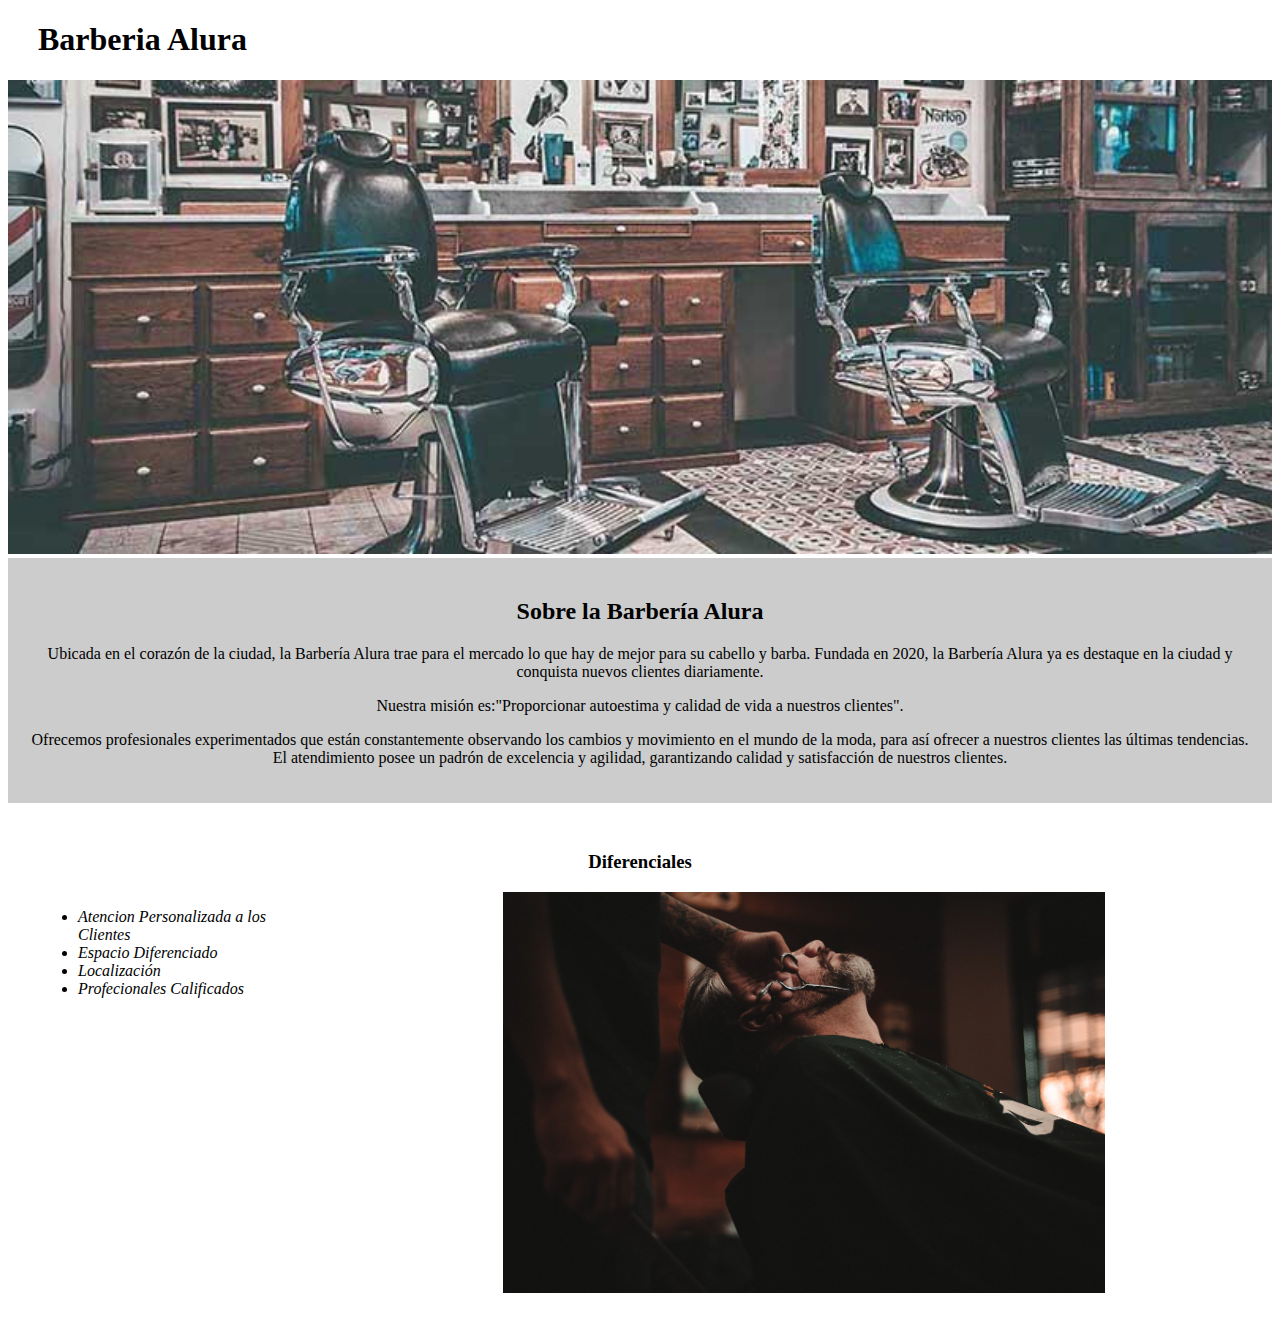
<file: HTML5_y_CSS3_parte_1/index.html>
<!DOCTYPE html>
<html lang="es">
    <head>
        <meta charset="UTF-8">
        <meta http-equiv="X-UA-Compatible" content="IE=edge">
        <meta name="viewport" content="width=device-width, initial-scale=1.0">
        <title>Barberia Alura</title>
        <link rel="stylesheet" href="styles.css">
    </head>

    <body>

        <header>
            <h1 class="titulo-principal">Barberia Alura</h1>
        </header>

         <img id="banner" src="banner/banner.jpg"

    <div></div>

    <div class="main">

        <h2 class="titulo-centralizado">Sobre la Barbería Alura</h2>

            <p>Ubicada en el corazón de la ciudad, la Barbería Alura trae para el mercado lo que hay de mejor para su cabello y barba. Fundada en 2020, la Barbería Alura ya es destaque en la ciudad y conquista nuevos clientes diariamente.</p>
            <p>Nuestra misión es:"Proporcionar autoestima y calidad de vida a nuestros clientes".</p>
            <p>Ofrecemos profesionales experimentados que están constantemente observando los cambios y movimiento en el mundo de la moda, para así ofrecer a nuestros clientes las últimas tendencias. El atendimiento posee un padrón de excelencia y agilidad, garantizando calidad y satisfacción de nuestros clientes.</p> 
    </div>
    
             
        <div class="diferenciales">
            <h3 class="titulo-centralizado">Diferenciales</h3>
            <ul>
                <li class="item">Atencion Personalizada a los Clientes</li>
                <li class="item">Espacio Diferenciado</li>
                <li class="item">Localización</li>
                <li class="item">Profecionales Calificados</li>            
            </ul>

            <img class="imagenDiferenciales " src="diferenciales/diferenciales.jpg" alt="">
        </div>  




    </body>
</html>
</file>
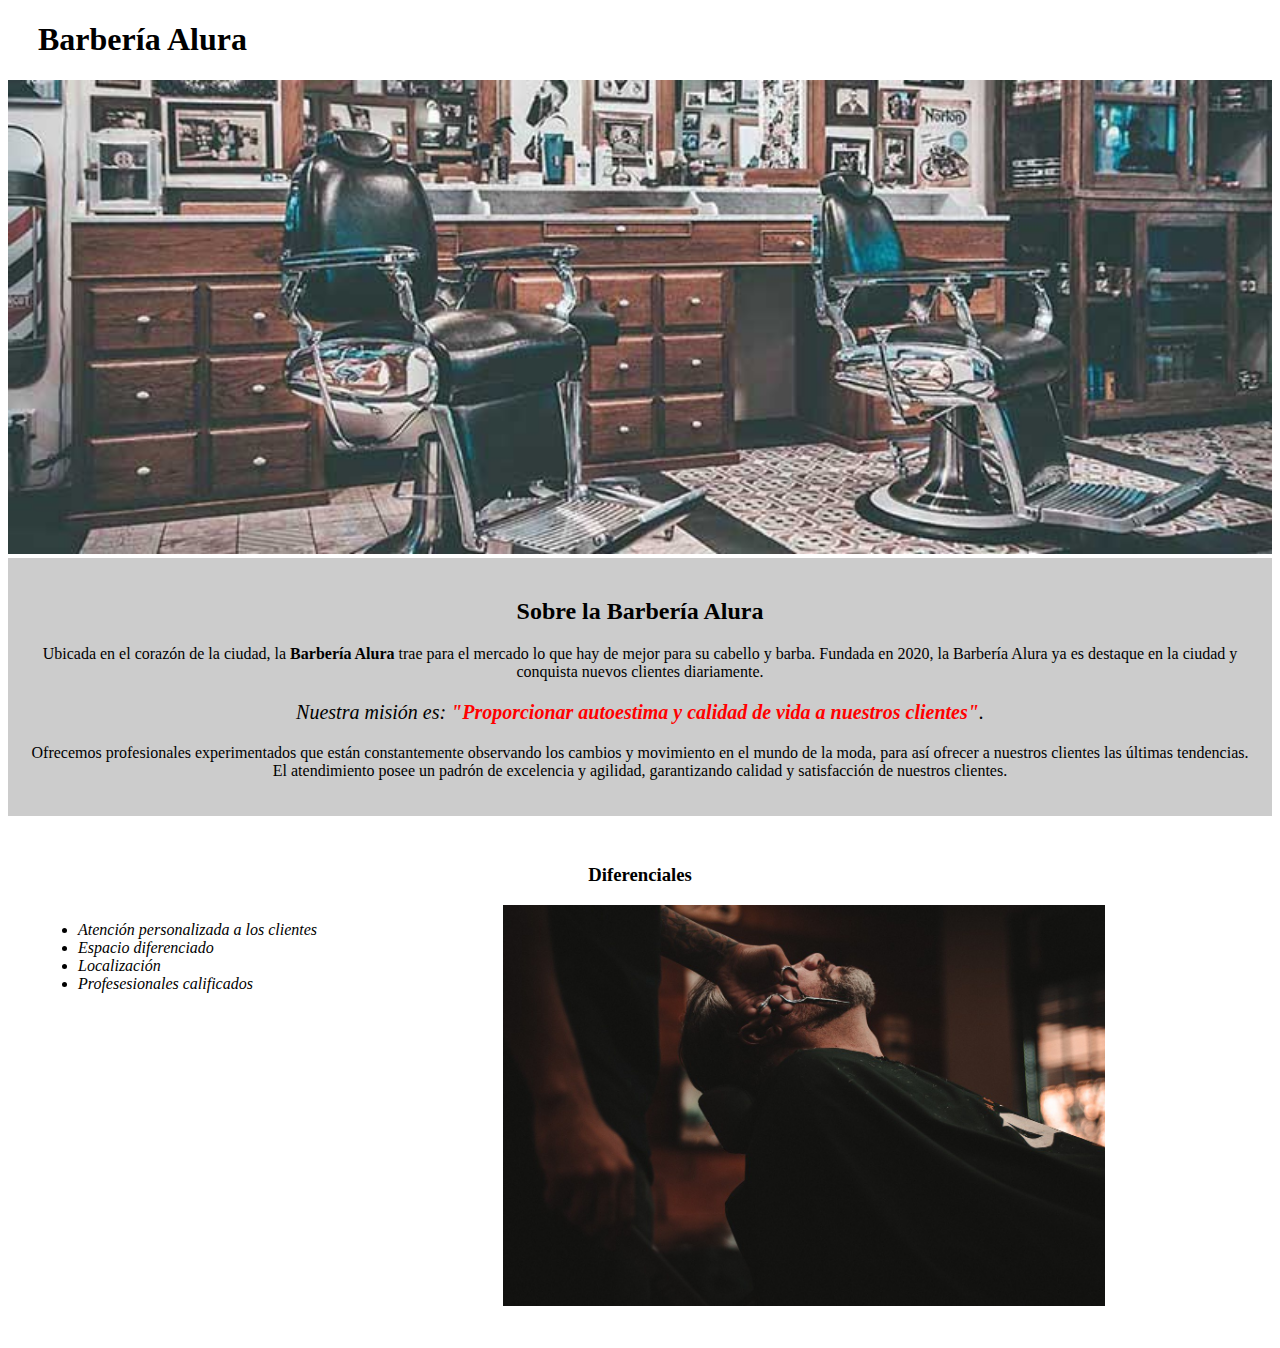
<file: HTML5_y_CSS3_parte_2/index.html>
<!DOCTYPE html>

<html lang="es">
    
    <head>

        <meta charset="UTF-8"> 
        <title>Barbería Alura</title>
        <link rel="stylesheet" href="style.css">
    
    </head>

    <body>

        <header>
            <h1 class="titulo-principal">Barbería Alura</h1>
        </header>

        <img id="banner" src="banner/banner.jpg">
        
        <div class="principal">

            <h2 class="titulo-centralizado">Sobre la Barbería Alura</h2>

            <p>Ubicada en el corazón de la ciudad, la <strong>Barbería Alura</strong> trae para el mercado lo que hay de mejor para su cabello y barba. Fundada en 2020, la Barbería Alura ya es destaque en la ciudad y conquista nuevos clientes diariamente.</p>

            <p id="mision"><em>Nuestra misión es: <strong>"Proporcionar autoestima y calidad de vida a nuestros clientes"</strong>.</em></p>

            <p>Ofrecemos profesionales experimentados que están constantemente observando los cambios y movimiento en el mundo de la moda, para así ofrecer a nuestros clientes las últimas tendencias. El atendimiento posee un padrón de excelencia y agilidad, garantizando calidad y satisfacción de nuestros clientes.</p> 

        </div>

        <div class="diferenciales">

            <h3 class="titulo-centralizado">Diferenciales</h3>
        
            <ul>
                <li class="items">Atención personalizada a los clientes</li>
                <li class="items">Espacio diferenciado</li>
                <li class="items">Localización</li>
                <li class="items">Profesesionales calificados</li>
            </ul>

            <img src="diferenciales/diferenciales.jpg" class="imagenDiferenciales">

        </div>
        
        
    </body>
</html>
</file>
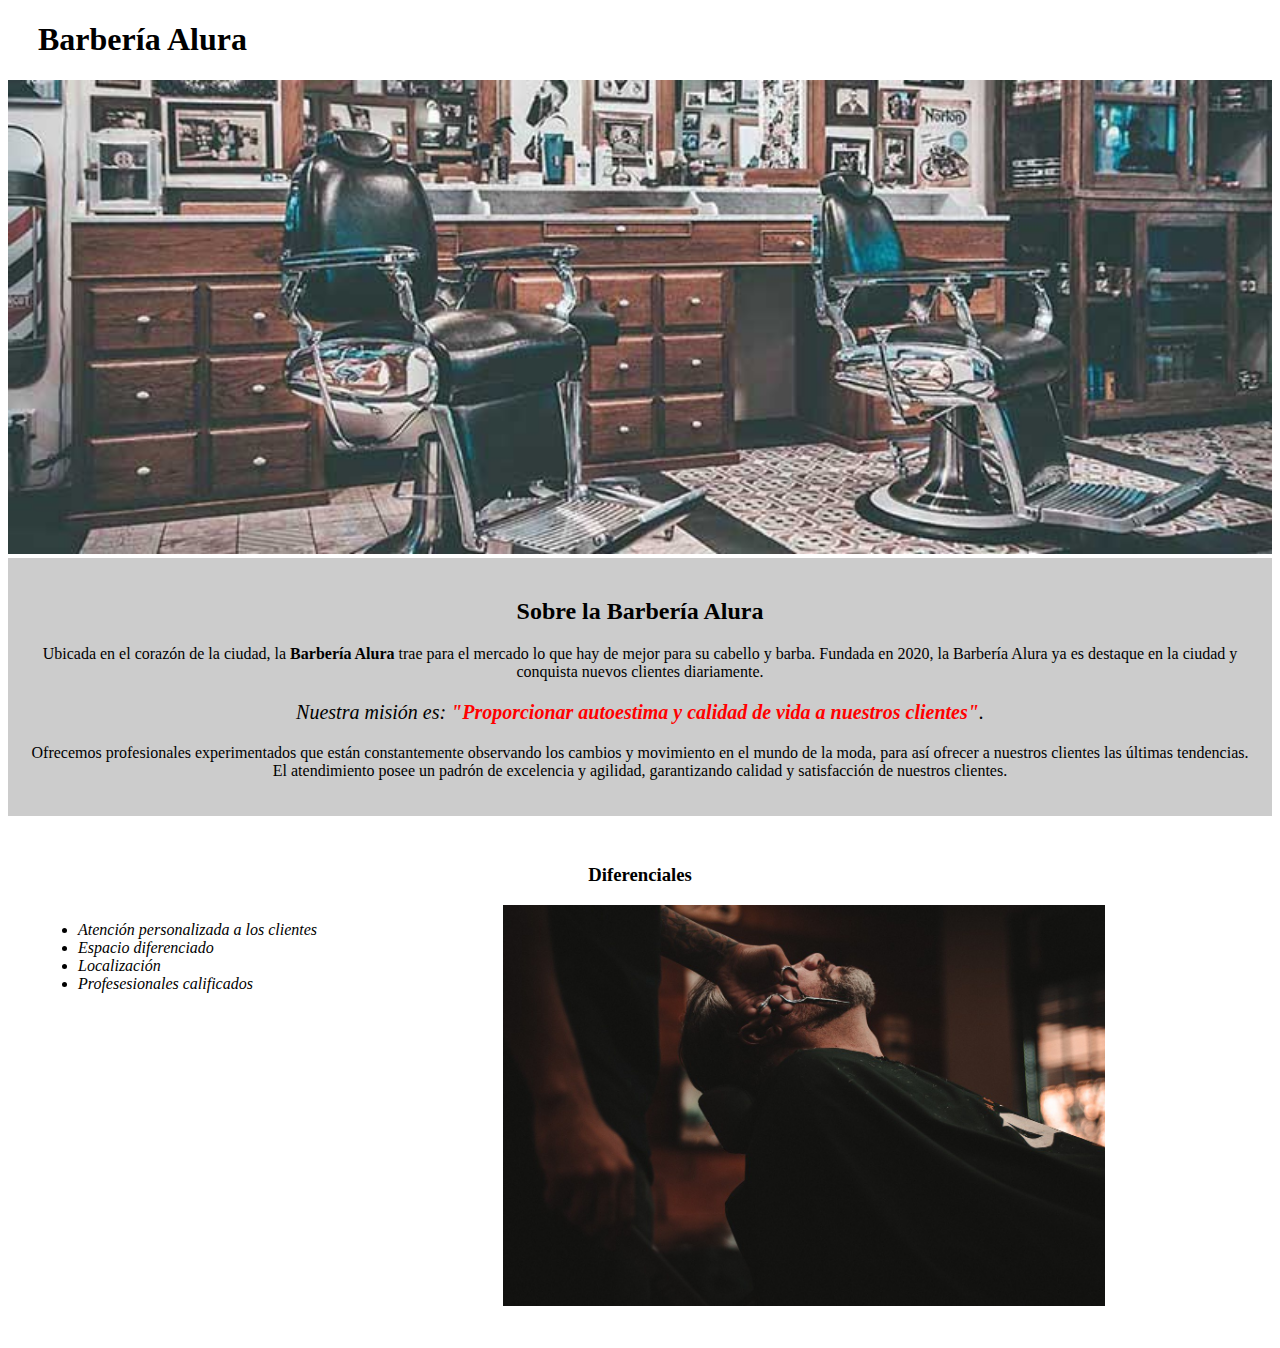
<file: HTML5_y_CSS3_parte_3/index.html>
<!DOCTYPE html>

<html lang="es">
    
    <head>

        <meta charset="UTF-8"> 
        <title>Barbería Alura</title>
        <link rel="stylesheet" href="style-home.css">
    
    </head>

    <body>

        <header>
            <h1 class="titulo-principal">Barbería Alura</h1>
        </header>

        <img id="banner" src="banner/banner.jpg">
        
        <div class="principal">

            <h2 class="titulo-centralizado">Sobre la Barbería Alura</h2>

            <p>Ubicada en el corazón de la ciudad, la <strong>Barbería Alura</strong> trae para el mercado lo que hay de mejor para su cabello y barba. Fundada en 2020, la Barbería Alura ya es destaque en la ciudad y conquista nuevos clientes diariamente.</p>

            <p id="mision"><em>Nuestra misión es: <strong>"Proporcionar autoestima y calidad de vida a nuestros clientes"</strong>.</em></p>

            <p>Ofrecemos profesionales experimentados que están constantemente observando los cambios y movimiento en el mundo de la moda, para así ofrecer a nuestros clientes las últimas tendencias. El atendimiento posee un padrón de excelencia y agilidad, garantizando calidad y satisfacción de nuestros clientes.</p> 

        </div>

        <div class="diferenciales">

            <h3 class="titulo-centralizado">Diferenciales</h3>
        
            <ul>
                <li class="items">Atención personalizada a los clientes</li>
                <li class="items">Espacio diferenciado</li>
                <li class="items">Localización</li>
                <li class="items">Profesesionales calificados</li>
            </ul>

            <img src="diferenciales/diferenciales.jpg" class="imagenDiferenciales">

        </div>
        
        
    </body>
</html>
</file>
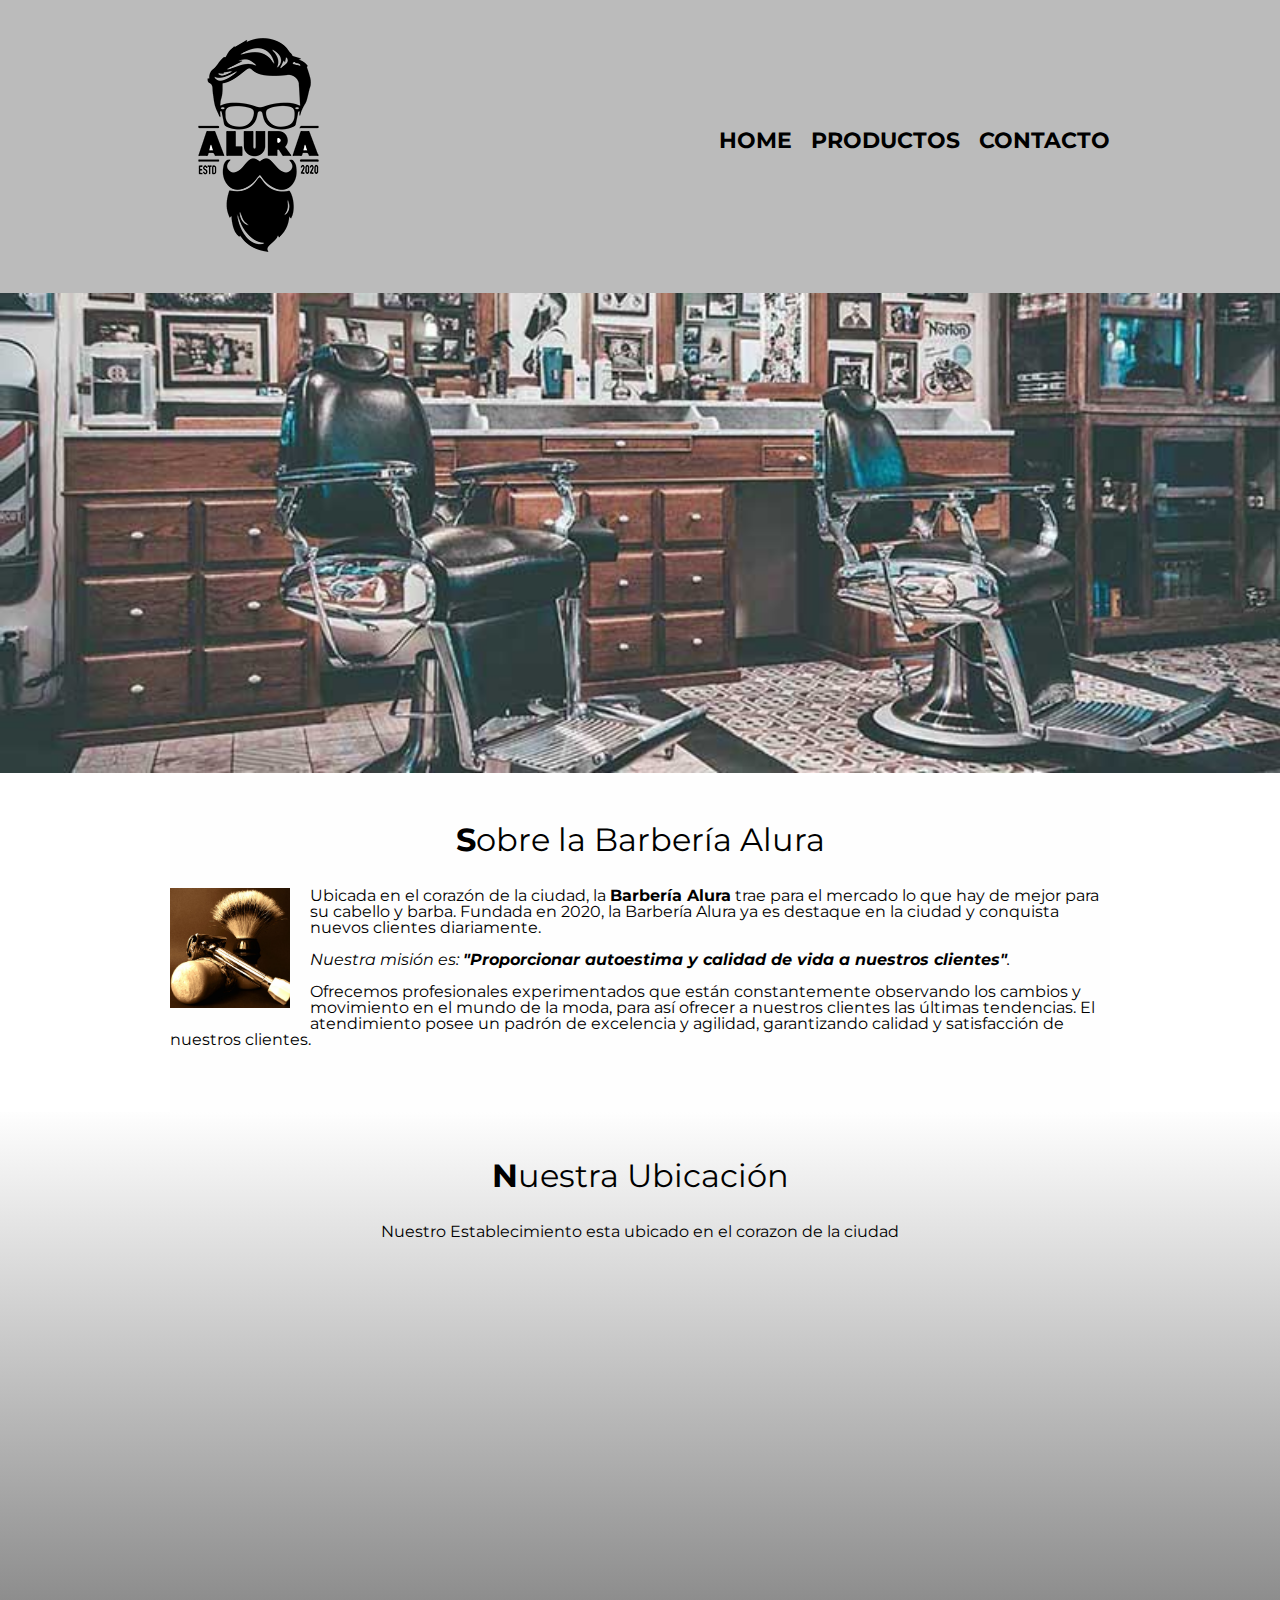
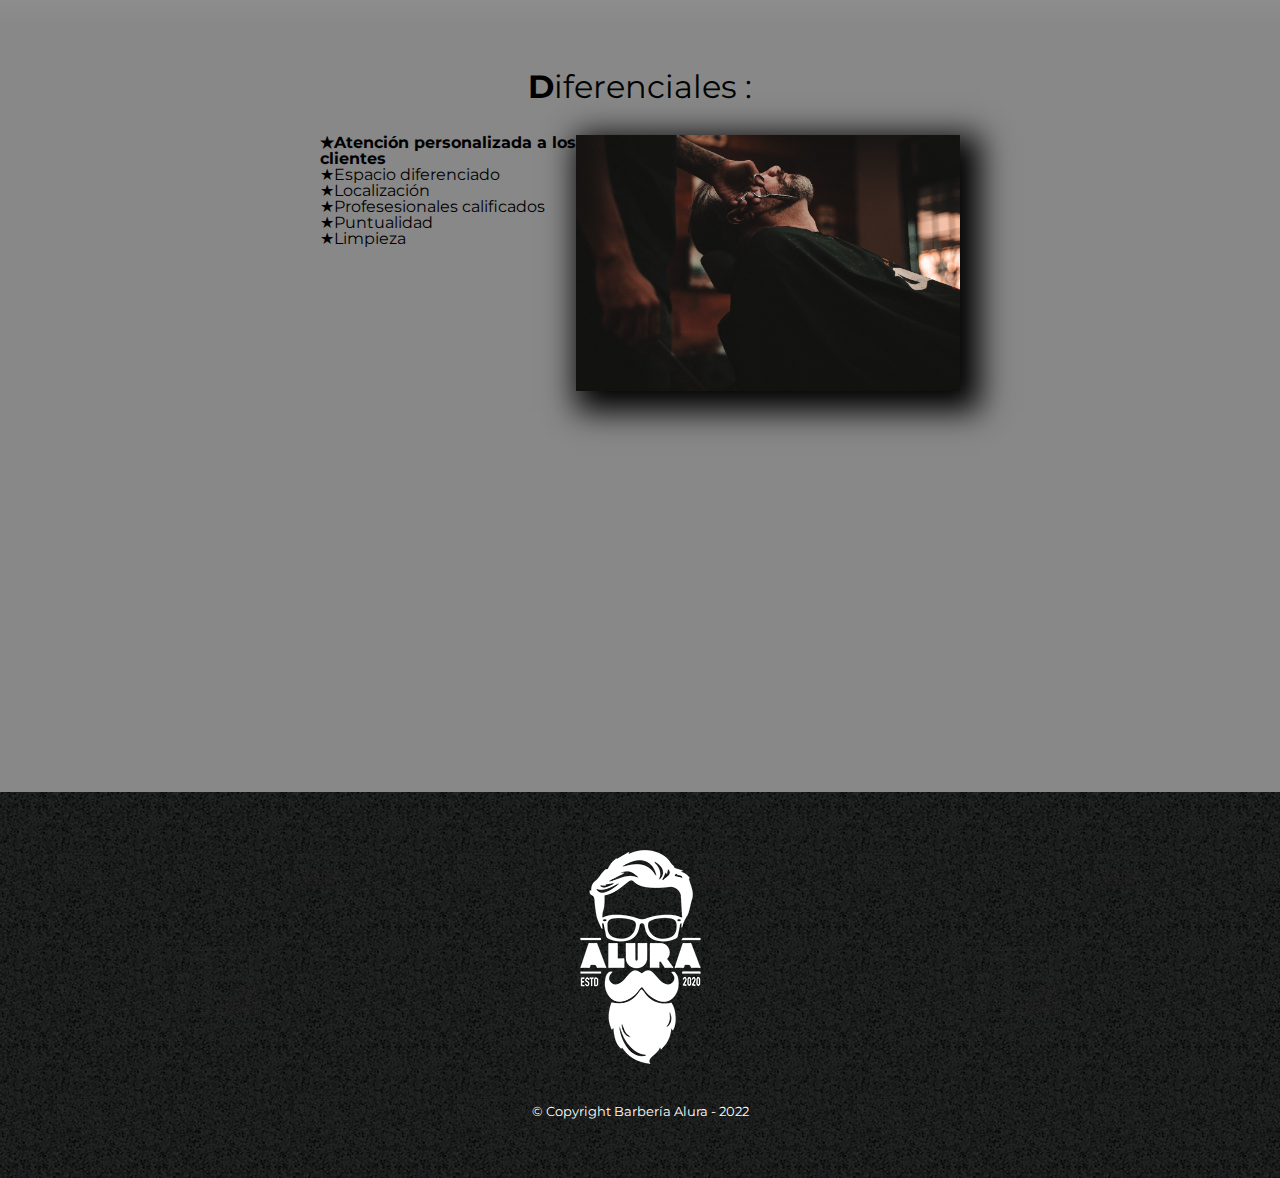
<file: HTML5_y_CSS3_parte_4/index.html>
<!DOCTYPE html>
<html lang="es">
<head>
    <meta charset="UTF-8">
    <meta name="viewport" content="width=device-width, initial-scale=1.0">
    <link rel="stylesheet" href="reset.css">
    <link rel="stylesheet" href="style.css">
    <link rel="preconnect" href="https://fonts.googleapis.com"><link rel="preconnect" href="https://fonts.gstatic.com" crossorigin><link href="https://fonts.googleapis.com/css2?family=Montserrat:wght@300&display=swap" rel="stylesheet">

    <title>Barbería Alura</title>
</head>
<body>  
    <header>
        <div class="caja">
            <h1><img src="imagenes/logo.png" alt="logo de la Barberia Alura"></h1>
            <nav>
                <ul>
                    <li><a href="index.html">Home</a></li>
                    <li><a href="productos.html">Productos</a></li>
                    <li><a href="contacto.html">Contacto</a></li>
                </ul>
            </nav>
        </div>
    </header>
    <img class="banner" src="banner/banner.jpg" alt="Banner de la barberia">
    <main>
        
        <section class="principal">
            <h2 class="titulo-principal">Sobre la Barbería Alura</h2>

            <img class="utensilios" src="imagenes/utensilios.jpg" alt="untensilios de barberia">

            <p>Ubicada en el corazón de la ciudad, la <strong>Barbería Alura</strong> trae para el mercado lo que hay de mejor para su cabello y barba. Fundada en 2020, la Barbería Alura ya es destaque en la ciudad y conquista nuevos clientes diariamente.</p>

            <p id="mision"><em>Nuestra misión es: <strong>"Proporcionar autoestima y calidad de vida a nuestros clientes"</strong>.</em></p>

            <p>Ofrecemos profesionales experimentados que están constantemente observando los cambios y movimiento en el mundo de la moda, para así ofrecer a nuestros clientes las últimas tendencias. El atendimiento posee un padrón de excelencia y agilidad, garantizando calidad y satisfacción de nuestros clientes.</p> 
        </section>
        <section class="mapa">
            <h3 class="titulo-principal">Nuestra Ubicación</h3>
            <p>Nuestro Establecimiento esta ubicado en el corazon de la ciudad</p>

            <div class="mapa-contenido">
            <iframe src="https://www.google.com/maps/embed?pb=!1m18!1m12!1m3!1d646.3743408273118!2d-46.63262494917736!3d-23.58835282288655!2m3!1f0!2f0!3f0!3m2!1i1024!2i768!4f13.1!3m3!1m2!1s0x94ce5a2b2ed7f3a1%3A0xab35da2f5ca62674!2sCaelum%20-%20Education%20and%20Innovation!5e0!3m2!1ses!2sar!4v1670964966299!5m2!1ses!2sar" width="100%" height="300" style="border:0;" allowfullscreen="" loading="lazy" referrerpolicy="no-referrer-when-downgrade"></iframe>
            </div>

        </section>

      <section class="diferenciales">
            <h3 class="titulo-principal">Diferenciales :</h3>

        <div class="contenido-diferenciales">
            <ul class="lista-diferenciales">
                <li class="items">Atención personalizada a los clientes</li>
                <li class="items">Espacio diferenciado</li>
                <li class="items">Localización</li>
                <li class="items">Profesesionales calificados</li>
                <li class="items">Puntualidad</li>
                <li class="items">Limpieza</li>
            </ul><img src="diferenciales/diferenciales.jpg" class="imagen-diferenciales">
        </div>
        <div class="video">
        <iframe width="100%" height="315" src="https://www.youtube.com/embed/wcVVXUV0YUY" title="YouTube video player" frameborder="0" allow="accelerometer; autoplay; clipboard-write; encrypted-media; gyroscope; picture-in-picture" allowfullscreen></iframe>
        </div>
            
    </section>


        
    </main>

    <footer>
       <img src="imagenes/logo-blanco.png">
       <p class="copyright">&copy Copyright Barbería Alura - 2022</p>
    
    </footer>
        
</body>
</html>
</file>
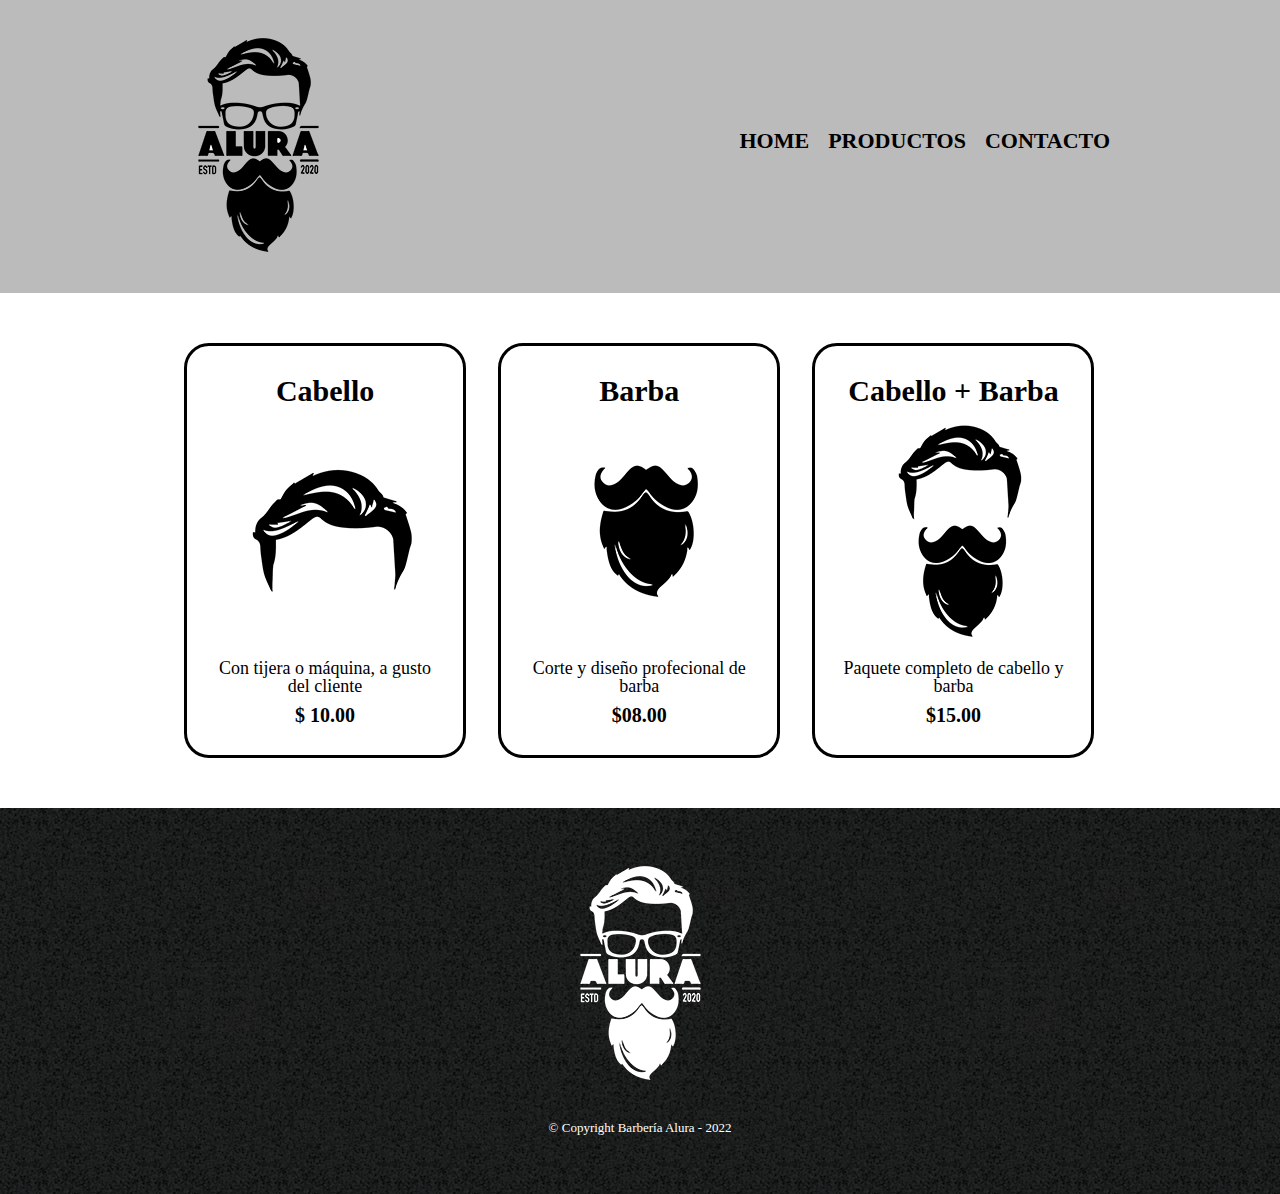
<file: HTML5_y_CSS3_parte_2/productos.html>
<!DOCTYPE html>
<html lang="es">
<head>
    <meta charset="UTF-8">
    <link rel="stylesheet" href="reset.css">
    <link rel="stylesheet" href="productos.css">
    <title>Productos - Barberia Alura</title>
</head>
<body>
    <header>
        <div class="caja">
            <h1><img src="imagenes/logo.png"></h1>
            <nav>
                <ul>
                    <li><a href="index.html">Home</a></li>
                    <li><a href="productos.html">Productos</a></li>
                    <li><a href="contacto.html">Contacto</a></li>
                </ul>
            </nav>
        </div>
    </header>
    
    <main>
        <ul class="productos">
            <li>
                <h2>Cabello</h2>
                <img src="imagenes/cabello.jpg">
                <p class="producto-descripcion">Con tijera o máquina, a gusto del cliente</p>
                <p class="producto-precio">$ 10.00</p>
            </li>
            <li>
                <h2>Barba</h2>
                <img src="imagenes/barba.jpg">
                <p class="producto-descripcion">Corte y diseño profecional de barba</p>
                <p class="producto-precio">$08.00</p>
            </li>
            <li>
                <h2>Cabello + Barba</h2>
                <img src="imagenes/cabello+barba.jpg">
                <p class="producto-descripcion">Paquete completo de cabello y barba</p>
                <p class="producto-precio">$15.00</p>
            </li>
        </ul>

    </main>
    <footer>
        <img src="imagenes/logo-blanco.png">
        <p class="copyright">&copy Copyright Barbería Alura - 2022</p>

    </footer>



    
</body>
</html>
</file>
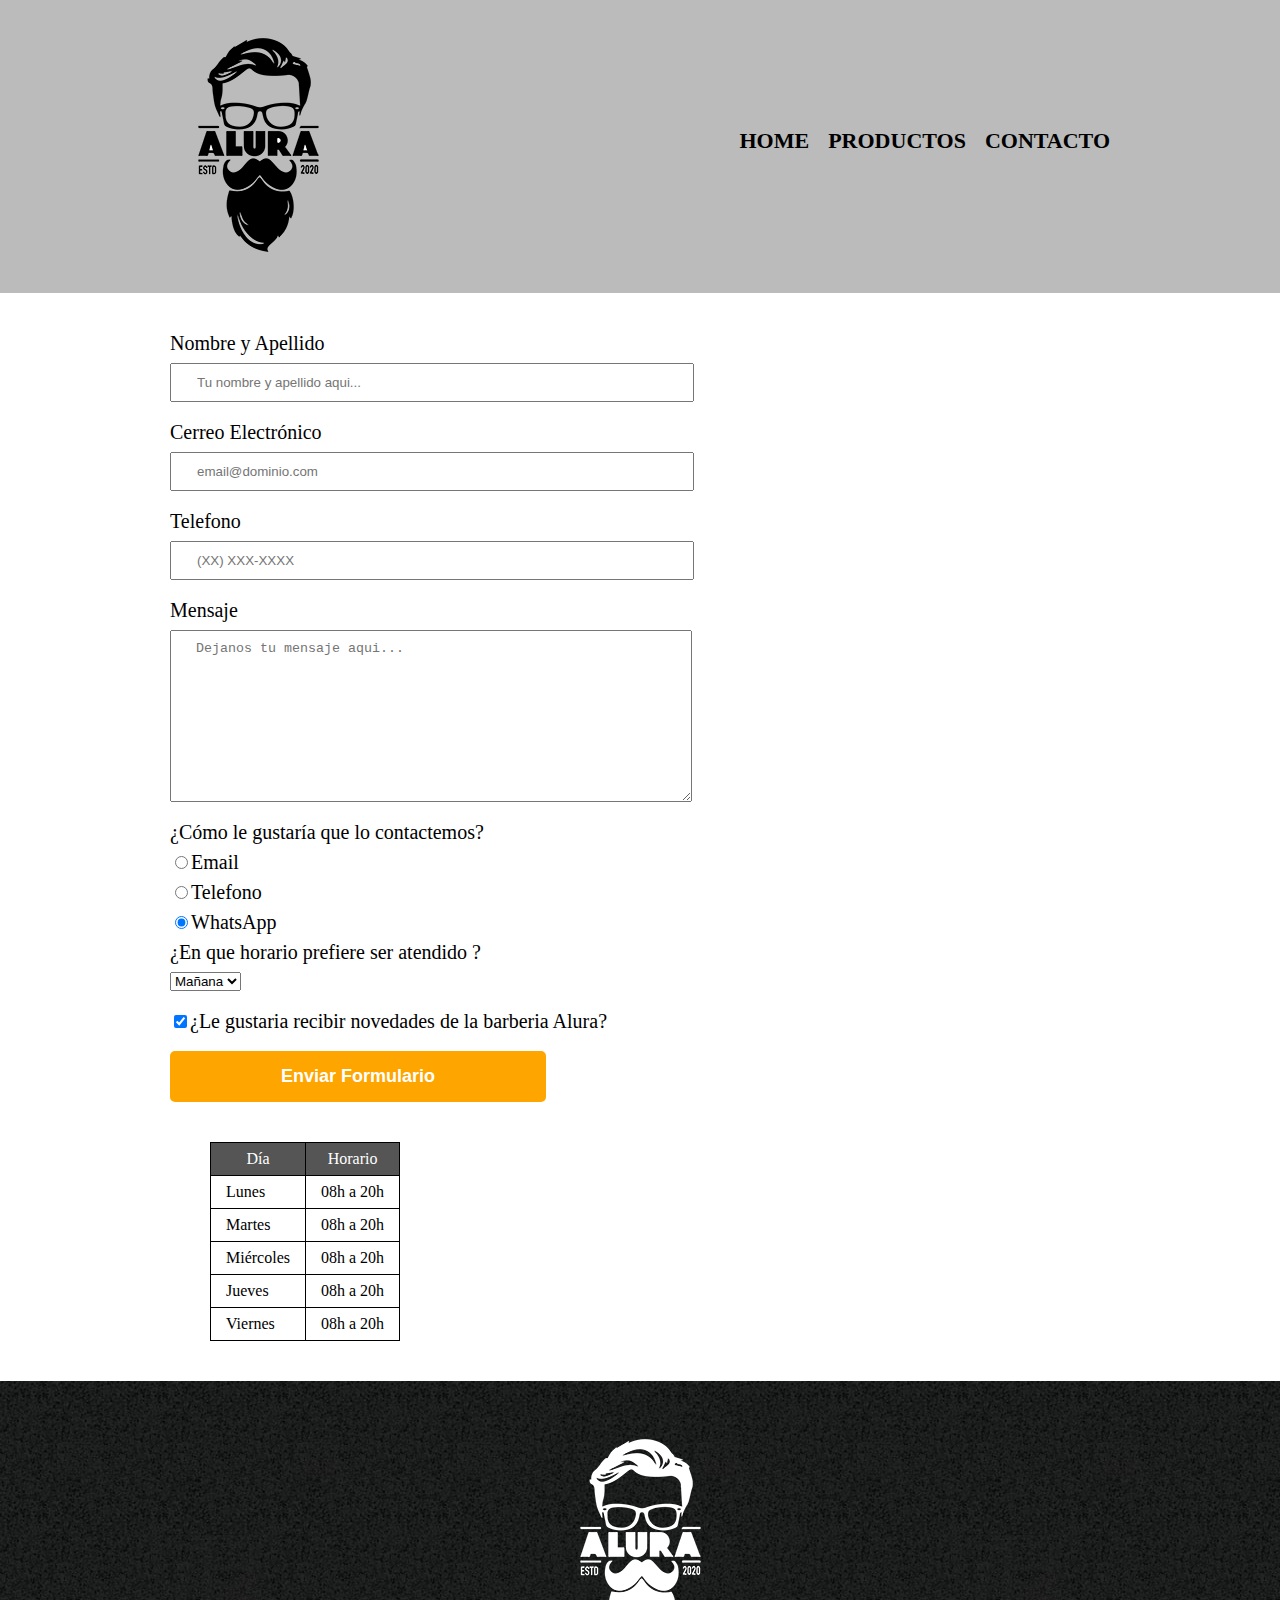
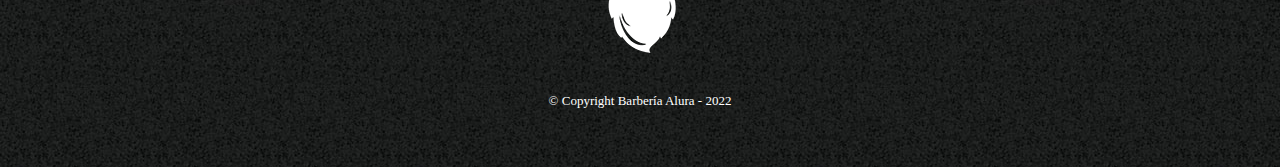
<file: HTML5_y_CSS3_parte_3/contacto.html>
<!DOCTYPE html>
<html lang="es">
<head>
    <meta charset="UTF-8">
    <link rel="stylesheet" href="reset.css">
    <link rel="stylesheet" href="style.css">
    <title>Contacto - Barberia Alura</title>
</head>
<body>
    <header>
        <div class="caja">
            <h1><img src="imagenes/logo.png" alt="logo de la Barberia Alura"></h1>
            <nav>
                <ul>
                    <li><a href="index.html">Home</a></li>
                    <li><a href="productos.html">Productos</a></li>
                    <li><a href="contacto.html">Contacto</a></li>
                </ul>
            </nav>
        </div>
    </header>
    <main>
        <form>
            <label for="nombreapellido">Nombre y Apellido</label>
            <input type="text" id="nombreapellido" class="input-patron1" required placeholder="Tu nombre y apellido aqui...">

            <label for="correoelectronico">Cerreo Electrónico</label>
            <input type="email" id="correoelectronico" class="input-patron1" required placeholder="email@dominio.com">

            <label for="telefono">Telefono</label>
            <input type="tel" id="telefono" class="input-patron1" required placeholder="(XX) XXX-XXXX" >

            <label for="mensaje">Mensaje</label>
            <textarea name="" id="mensaje" cols="69" rows="10" class="input-patron1" required placeholder="Dejanos tu mensaje aqui..."></textarea>

            <fieldset>
                <legend>¿Cómo le gustaría que lo contactemos?</legend>

            <label for="radio-email"><input type="radio" name="contacto" value="email" id="radio-email">Email</label>
            

            <label for="radio-relefono"><input type="radio" name="contacto" value="telefono" id="radio-telefono">Telefono</label>
            

            <label for="radio-whatsapp"> <input type="radio" name="contacto" value="whatsapp" id="radio-whatsapp"checked>WhatsApp</label>
           
            </fieldset>

            <fieldset>
                <legend>¿En que horario prefiere ser atendido ?</legend>
                <select>
                    <option>Mañana</option>
                    <option>Tarde</option>
                    <option>Noche</option>
                </select>
            </fieldset>


            <label class="checkbox"><input type="checkbox" checked>¿Le gustaria recibir novedades de la barberia Alura?</label>


            <input type="submit" value="Enviar Formulario" class="enviar">



        </form>

        <table>
            <thead>
                <tr>
                    <th>Día</th>
                    <th>Horario</th>
                </tr>
            </thead>
            <tbody>
                <tr>
                    <td>Lunes</td>
                    <td>08h a 20h</td>
                </tr>
                <tr>
                    <td>Martes</td>
                    <td>08h a 20h</td>
                </tr>
                <tr>
                    <td>Miércoles</td>
                    <td>08h a 20h</td>
                </tr>
                <tr>
                    <td>Jueves</td>
                    <td>08h a 20h</td>
                </tr>
                <tr>
                    <td>Viernes</td>
                    <td>08h a 20h</td>
                </tr>
            </tbody>

         
        </table>
        



    </main>

    <footer>
        <img src="imagenes/logo-blanco.png" alt="logo de la Barberia Alura">
        <p class="copyright">&copy Copyright Barbería Alura - 2022</p>

    </footer>
</body>
</html>
</file>
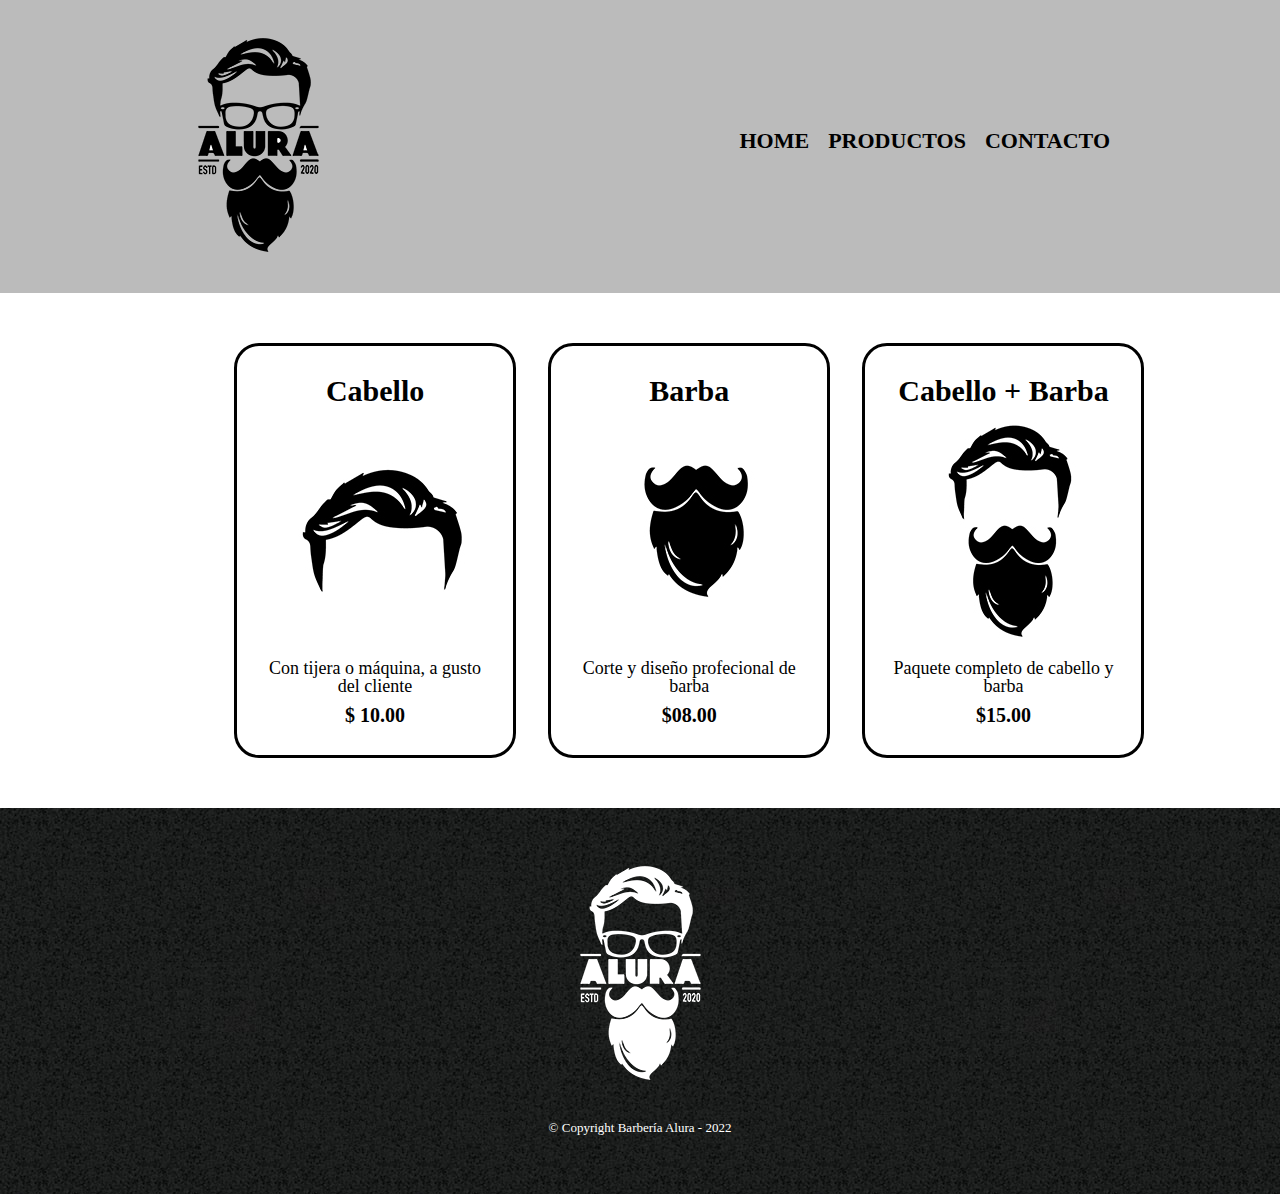
<file: HTML5_y_CSS3_parte_3/productos.html>
<!DOCTYPE html>
<html lang="es">
<head>
    <meta charset="UTF-8">
    <link rel="stylesheet" href="reset.css">
    <link rel="stylesheet" href="style.css">
    <title>Productos - Barberia Alura</title>
</head>
<body>
    <header>
        <div class="caja">
            <h1><img src="imagenes/logo.png"></h1>
            <nav>
                <ul>
                    <li><a href="index.html">Home</a></li>
                    <li><a href="productos.html">Productos</a></li>
                    <li><a href="contacto.html">Contacto</a></li>
                </ul>
            </nav>
        </div>
    </header>
    
    <main>
        <ul class="productos">
            <li>
                <h2>Cabello</h2>
                <img src="imagenes/cabello.jpg">
                <p class="producto-descripcion">Con tijera o máquina, a gusto del cliente</p>
                <p class="producto-precio">$ 10.00</p>
            </li>
            <li>
                <h2>Barba</h2>
                <img src="imagenes/barba.jpg">
                <p class="producto-descripcion">Corte y diseño profecional de barba</p>
                <p class="producto-precio">$08.00</p>
            </li>
            <li>
                <h2>Cabello + Barba</h2>
                <img src="imagenes/cabello+barba.jpg">
                <p class="producto-descripcion">Paquete completo de cabello y barba</p>
                <p class="producto-precio">$15.00</p>
            </li>
        </ul>

    </main>
    <footer>
        <img src="imagenes/logo-blanco.png">
        <p class="copyright">&copy Copyright Barbería Alura - 2022</p>

    </footer>



    
</body>
</html>
</file>
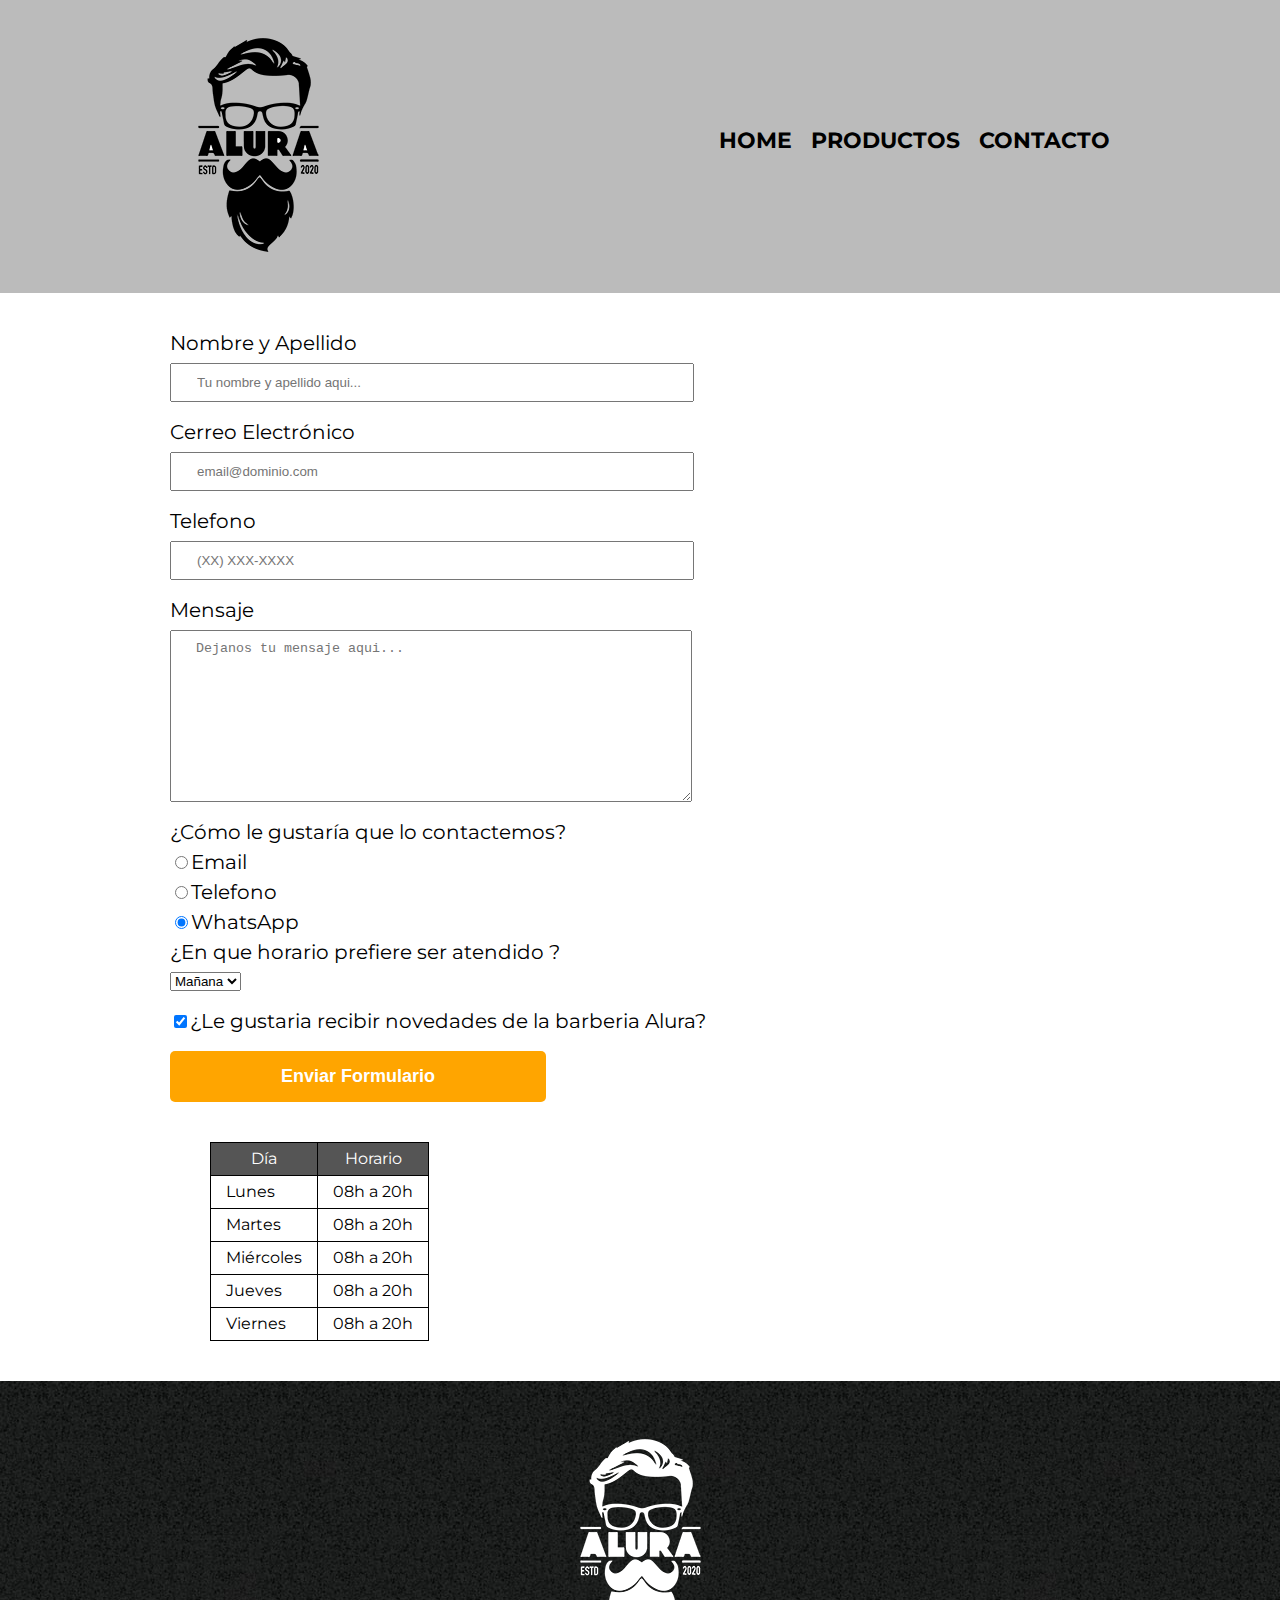
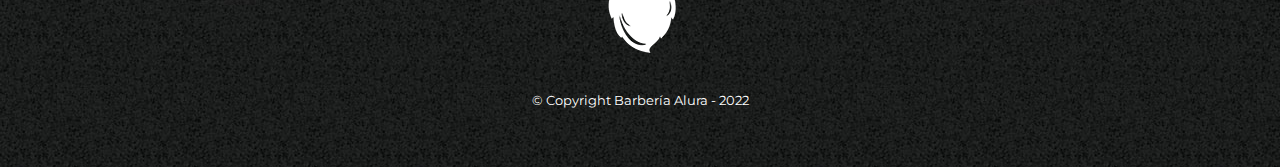
<file: HTML5_y_CSS3_parte_4/contacto.html>
<!DOCTYPE html>
<html lang="es">
<head>
    <meta charset="UTF-8">
    <meta name="viewport" content="width=device-width, initial-scale=1.0">
    <link rel="stylesheet" href="reset.css">
    <link rel="stylesheet" href="style.css">
    <link rel="preconnect" href="https://fonts.googleapis.com"><link rel="preconnect" href="https://fonts.gstatic.com" crossorigin><link href="https://fonts.googleapis.com/css2?family=Montserrat:wght@300&display=swap" rel="stylesheet">

    <title>Contacto - Barberia Alura</title>
</head>
<body>
    <header>
        <div class="caja">
            <h1><img src="imagenes/logo.png" alt="logo de la Barberia Alura"></h1>
            <nav>
                <ul>
                    <li><a href="index.html">Home</a></li>
                    <li><a href="productos.html">Productos</a></li>
                    <li><a href="contacto.html">Contacto</a></li>
                </ul>
            </nav>
        </div>
    </header>
    <main>
        <div class="main-contacto">
        <form>
            <label for="nombreapellido">Nombre y Apellido</label>
            <input type="text" id="nombreapellido" class="input-patron1" required placeholder="Tu nombre y apellido aqui...">

            <label for="correoelectronico">Cerreo Electrónico</label>
            <input type="email" id="correoelectronico" class="input-patron1" required placeholder="email@dominio.com">

            <label for="telefono">Telefono</label>
            <input type="tel" id="telefono" class="input-patron1" required placeholder="(XX) XXX-XXXX" >

            <label for="mensaje">Mensaje</label>
            <textarea name="" id="mensaje" cols="69" rows="10" class="input-patron1" required placeholder="Dejanos tu mensaje aqui..."></textarea>

            <fieldset>
                <legend>¿Cómo le gustaría que lo contactemos?</legend>

            <label for="radio-email"><input type="radio" name="contacto" value="email" id="radio-email">Email</label>
            

            <label for="radio-relefono"><input type="radio" name="contacto" value="telefono" id="radio-telefono">Telefono</label>
            

            <label for="radio-whatsapp"> <input type="radio" name="contacto" value="whatsapp" id="radio-whatsapp"checked>WhatsApp</label>
           
            </fieldset>

            <fieldset>
                <legend>¿En que horario prefiere ser atendido ?</legend>
                <select>
                    <option>Mañana</option>
                    <option>Tarde</option>
                    <option>Noche</option>
                </select>
            </fieldset>


            <label class="checkbox"><input type="checkbox" checked>¿Le gustaria recibir novedades de la barberia Alura?</label>


            <input type="submit" value="Enviar Formulario" class="enviar">



        </form>

        <table>
            <thead>
                <tr>
                    <th>Día</th>
                    <th>Horario</th>
                </tr>
            </thead>
            <tbody>
                <tr>
                    <td>Lunes</td>
                    <td>08h a 20h</td>
                </tr>
                <tr>
                    <td>Martes</td>
                    <td>08h a 20h</td>
                </tr>
                <tr>
                    <td>Miércoles</td>
                    <td>08h a 20h</td>
                </tr>
                <tr>
                    <td>Jueves</td>
                    <td>08h a 20h</td>
                </tr>
                <tr>
                    <td>Viernes</td>
                    <td>08h a 20h</td>
                </tr>
            </tbody>

         
        </table>
        


    </div>
    </main>

    <footer>
        <img src="imagenes/logo-blanco.png" alt="logo de la Barberia Alura">
        <p class="copyright">&copy Copyright Barbería Alura - 2022</p>

    </footer>
</body>
</html>
</file>
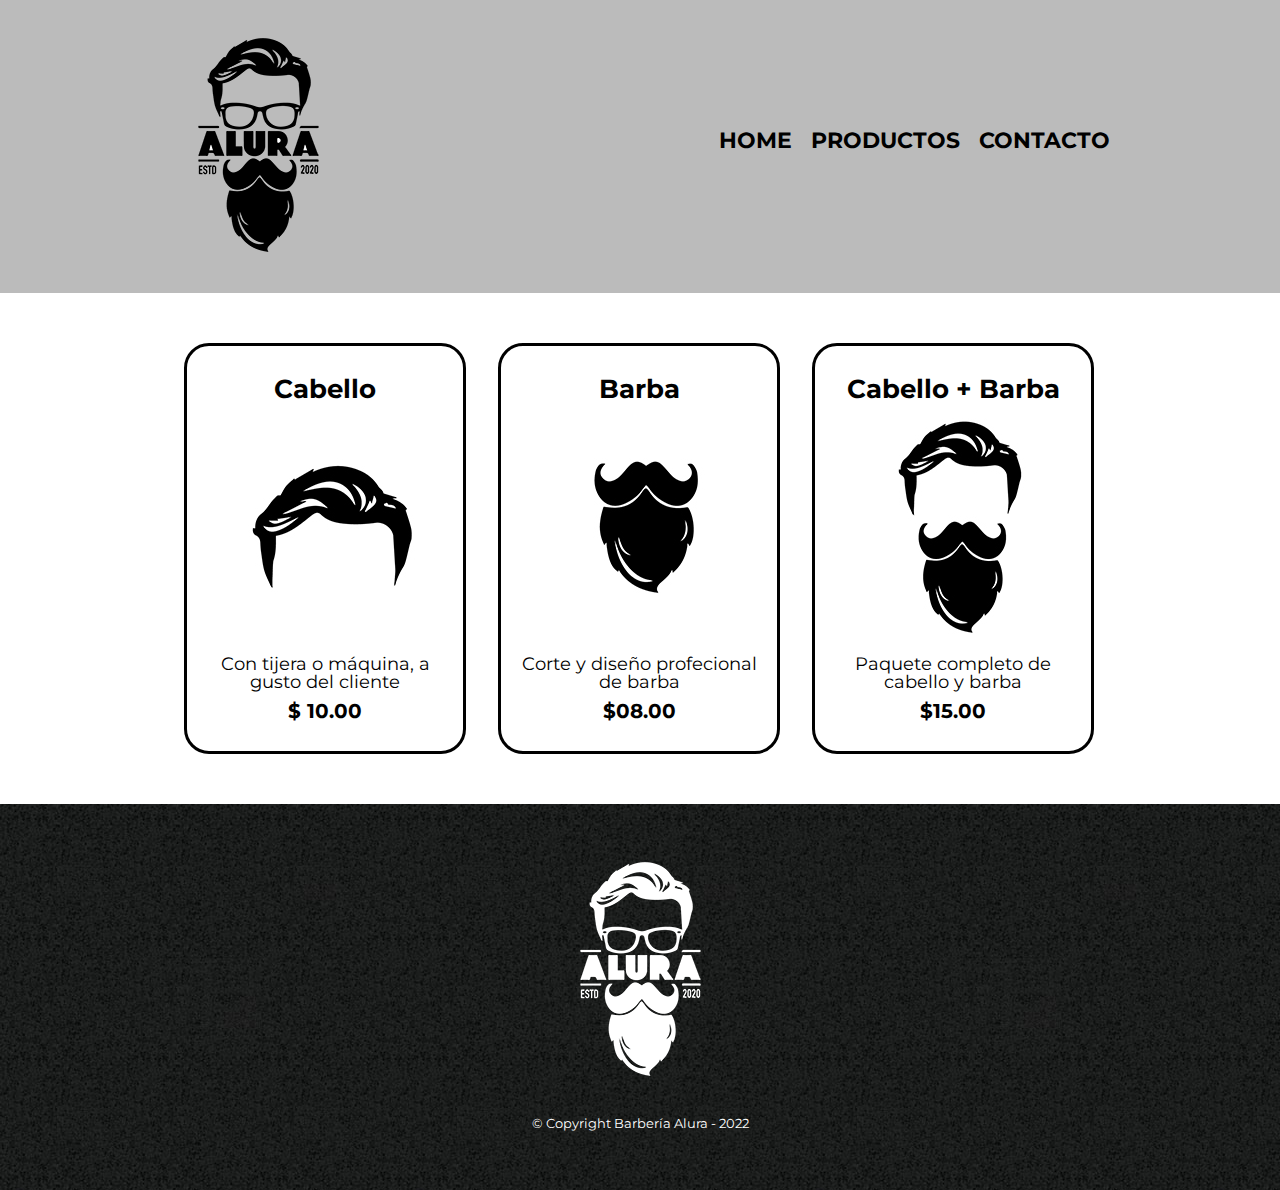
<file: HTML5_y_CSS3_parte_4/productos.html>
<!DOCTYPE html>
<html lang="es">
<head>
    <meta charset="UTF-8">
    <meta name="viewport" content="width=device-width, initial-scale=1.0">
    <link rel="stylesheet" href="reset.css">
    <link rel="stylesheet" href="style.css">
    <link rel="preconnect" href="https://fonts.googleapis.com"><link rel="preconnect" href="https://fonts.gstatic.com" crossorigin><link href="https://fonts.googleapis.com/css2?family=Montserrat:wght@300&display=swap" rel="stylesheet">

    <title>Productos - Barberia Alura</title>
</head>
<body>
    <header>
        <div class="caja">
            <h1><img src="imagenes/logo.png"></h1>
            <nav>
                <ul>
                    <li><a href="index.html">Home</a></li>
                    <li><a href="productos.html">Productos</a></li>
                    <li><a href="contacto.html">Contacto</a></li>
                </ul>
            </nav>
        </div>
    </header>
    
    <main>
        <ul class="productos">
            <li>
                <h2>Cabello</h2>
                <img src="imagenes/cabello.jpg">
                <p class="producto-descripcion">Con tijera o máquina, a gusto del cliente</p>
                <p class="producto-precio">$ 10.00</p>
            </li>
            <li>
                <h2>Barba</h2>
                <img src="imagenes/barba.jpg">
                <p class="producto-descripcion">Corte y diseño profecional de barba</p>
                <p class="producto-precio">$08.00</p>
            </li>
            <li>
                <h2>Cabello + Barba</h2>
                <img src="imagenes/cabello+barba.jpg">
                <p class="producto-descripcion">Paquete completo de cabello y barba</p>
                <p class="producto-precio">$15.00</p>
            </li>
        </ul>

    </main>
    <footer>
        <img src="imagenes/logo-blanco.png">
        <p class="copyright">&copy Copyright Barbería Alura - 2022</p>

    </footer>



    
</body>
</html>
</file>
<file: HTML5_y_CSS3_parte_1/styles.css>
#banner {
    width: 100%;
}

.main {
    background-color: #cccccc;
    padding: 20px;
}

p {
    text-align: center;
}

.titulo-principal {
    padding-left: 30px;
}

.titulo-centralizado {
    text-align: center;
}    

em strong {
    color: red;
}    

#mision {
    font-size: 20px;
}    

.diferenciales {
    background-color: #FFFFFF;
    padding: 30px;
}    

.item {
    font-style: italic;
} 

ul {
    display: inline-block;
    vertical-align: top;
    width: 20%;
    margin-right: 15%;
}

.imagenDiferenciales {
    width: 50%;
}
</file>
<file: HTML5_y_CSS3_parte_2/style.css>
.titulo-principal{
    padding-left: 30px;
}

#banner{
    width:100%;
}

.principal{
    background: #CCCCCC;
    padding: 20px;
}

.titulo-centralizado{
    text-align: center;
}

p{
    text-align: center;
}

em strong{
    color:red;
}

#mision{
    font-size: 20px;
}

.diferenciales{
    background: #FFFFFF;
    padding: 30px;
}

.items{
    font-style: italic;
}

ul{
    display: inline-block;
    vertical-align: top;
    width: 20%;
    margin-right: 15%;
}

.imagenDiferenciales{
    width: 50%;
}
</file>
<file: HTML5_y_CSS3_parte_3/style-home.css>
.titulo-principal{
    padding-left: 30px;
}

#banner{
    width:100%;
}

.principal{
    background: #CCCCCC;
    padding: 20px;
}

.titulo-centralizado{
    text-align: center;
}

p{
    text-align: center;
}

em strong{
    color:red;
}

#mision{
    font-size: 20px;
}

.diferenciales{
    background: #FFFFFF;
    padding: 30px;
}

.items{
    font-style: italic;
}

ul{
    display: inline-block;
    vertical-align: top;
    width: 20%;
    margin-right: 15%;
}

.imagenDiferenciales{
    width: 50%;
}
</file>
<file: HTML5_y_CSS3_parte_4/style.css>
body {
    font-family: 'Montserrat', sans-serif;
}

header {
    background-color: #BBBBBB;
    padding: 20px 0;
}

.caja {
    width: 940px;
    position: relative;
    margin: 0 auto;
}

nav {
    position: absolute;
    top:110px;
    right: 0;
}

nav li {
    display: inline;
}

nav a {
    text-transform: uppercase;
    color: #000000;
    font-weight: bold;
    font-size: 22px;
    text-decoration: none;
    margin: 0 0 0 15px;

}

nav a:hover {
    color:#c78c19;
    text-decoration:underline;

}

.main-contacto {
    width: 940px;
    margin: 0 auto;
}

.productos {
    width: 940px;
    margin: 0 auto;
    padding: 50px;
}

.productos li {
    display: inline-block;
    text-align: center;
    width: 30%;
    vertical-align: top;
    margin: 0 1.5%;
    padding: 30px 20px;
    box-sizing: border-box;
    border: 3px solid #000000;
    border-radius: 25px;
}

.productos li:hover {
    border-color:#c78c19;
}

.productos li:active {
    border-color:#088c19;
}

.productos h2 {
    font-size: 26px;
    font-weight: bold;

}

.productos li:hover h2 {
    font-size: 30px;
}

.productos li:active h2 {
    color:#088c19;
;}

.producto-descripcion {
    font-size: 18px;

}

.producto-precio {
    font-size: 20px;
    font-weight: bold;
    margin-top: 10px;

}

footer {
    text-align: center;
    background: url(imagenes/bg.jpg); 
    padding: 40px;
}

.copyright{
    color:#ffffff;
    font-size: 13px;
    margin: 20px;
}

form {
    margin: 40px 0;
}

form label, form legend {
    display: block;
    font-size: 20px;
    margin: 0 0 10px;
}

.input-patron1 {
    display: block;
    margin: 0 0 20px;
    padding: 10px 25px;
    width: 50%;
}

.checkbox {
    margin: 20px 0;
}

.enviar {
    width: 40%;
    padding: 15px 0;
    font-size: 18px;
    font-weight: bold;
    color:white;
    background: orange;
    border: none;
    border-radius: 5px;
    transition: 1s all;
    cursor:pointer;
}

.enviar:hover {
    background: darkorange;
    transform: scale(1.2);
}

.enviar:active {
    background: darkred;
}

table {
    margin: 40px 40px;
}

thead {
    background: #555555;
    color: #ffffff;
}

td, th {
    border: 1px solid #000000;
    padding: 8px 15px;

}
 
/* CSS para nuestra pagina home */

.banner {
    width: 100%;
}

.principal {
    padding:3em 0;
    background: #FEFEFE;
    width: 940px;
    margin: 0 auto;
}

.titulo-principal {
    text-align: center;
    font-size: 2em;
    margin: 0 0 1em;
    clear: left;
}
       

.titulo-principal:first-letter {
    font-weight: bold;
}

.principal p {
    margin: 0 0 1em;
}

.principal strong {
    font-weight: bold;
}

.principal em {
    font-style: italic;
}

.utensilios {
    width: 120px;
    float: left;
    margin: 0 20px 20px 0;
}

.mapa {
    padding: 3em 0;
    background: linear-gradient(#FEFEFE, #888888);
}

.mapa p {
    margin: 0 0 2em;
    text-align: center;
}

.mapa-contenido {
    width: 940px;
    margin: 0 auto;
}

.diferenciales {
    padding: 3em 0;
    background: #888888;


}

.contenido-diferenciales {
    width: 640px;
    margin: 0 auto;
}

.lista-diferenciales {
    width: 40%;
    display: inline-block;
    vertical-align: top;
}

.itmes {
    line-height: 1.5;
}

.items::before {
    content: "★";
}

.items:first-child {
    font-weight: bold;
}

.imagen-diferenciales {
    width: 60%;
    transition: 400ms;
    box-shadow: 10px 10px 30px 10px #000000;
}

.imagen-diferenciales:hover {
    opacity: 0.3;
}

.video {
    width: 560px;
    margin: 1em auto;
}

@media screen and (max-width:480px) {
    h1 {
        text-align: center;
    }

    nav {
        position: static;
    }

    .caja, .principal, .mapa-contenido, .contenido-diferenciales, .video {
        width: auto;

    }
    .lista-diferenciales, .imagen-diferenciales {
        width: 100%;
        margin-bottom: 20px;
    }







}
</file>
<file: HTML5_y_CSS3_parte_2/productos.css>
header {
    background-color: #BBBBBB;
    padding: 20px 0;
}

.caja {
    width: 940px;
    position: relative;
    margin: 0 auto;
}

nav {
    position: absolute;
    top:110px;
    right: 0;
}

nav li {
    display: inline;
}

nav a {
    text-transform: uppercase;
    color: #000000;
    font-weight: bold;
    font-size: 22px;
    text-decoration: none;
    margin: 0 0 0 15px;

}

nav a:hover {
    color:#c78c19;
    text-decoration:underline;

}

.productos {
    width: 940px;
    margin: 0 auto;
    padding: 50px;
}

.productos li {
    display: inline-block;
    text-align: center;
    width: 30%;
    vertical-align: top;
    margin: 0 1.5%;
    padding: 30px 20px;
    box-sizing: border-box;
    border: 3px solid #000000;
    border-radius: 25px;
}

.productos li:hover {
    border-color:#c78c19;
}

.productos li:active {
    border-color:#088c19;
}

.productos h2 {
    font-size: 30px;
    font-weight: bold;

}

.productos li:hover h2 {
    font-size: 33px;
}

.productos li:active h2 {
    color:#088c19;
;}

.producto-descripcion {
    font-size: 18px;

}

.producto-precio {
    font-size: 20px;
    font-weight: bold;
    margin-top: 10px;

}

footer {
    text-align: center;
    background: url(imagenes/bg.jpg); 
    padding: 40px;
}

.copyright{
    color:#ffffff;
    font-size: 13px;
    margin: 20px;
}
</file>
<file: HTML5_y_CSS3_parte_3/style.css>
header {
    background-color: #BBBBBB;
    padding: 20px 0;
}

.caja {
    width: 940px;
    position: relative;
    margin: 0 auto;
}

nav {
    position: absolute;
    top:110px;
    right: 0;
}

nav li {
    display: inline;
}

nav a {
    text-transform: uppercase;
    color: #000000;
    font-weight: bold;
    font-size: 22px;
    text-decoration: none;
    margin: 0 0 0 15px;

}

nav a:hover {
    color:#c78c19;
    text-decoration:underline;

}

.productos {
    width: 940px;
    margin: 0 auto;
    padding: 50px;
}

.productos li {
    display: inline-block;
    text-align: center;
    width: 30%;
    vertical-align: top;
    margin: 0 1.5%;
    padding: 30px 20px;
    box-sizing: border-box;
    border: 3px solid #000000;
    border-radius: 25px;
}

.productos li:hover {
    border-color:#c78c19;
}

.productos li:active {
    border-color:#088c19;
}

.productos h2 {
    font-size: 30px;
    font-weight: bold;

}

.productos li:hover h2 {
    font-size: 33px;
}

.productos li:active h2 {
    color:#088c19;
;}

.producto-descripcion {
    font-size: 18px;

}

.producto-precio {
    font-size: 20px;
    font-weight: bold;
    margin-top: 10px;

}

footer {
    text-align: center;
    background: url(imagenes/bg.jpg); 
    padding: 40px;
}

.copyright{
    color:#ffffff;
    font-size: 13px;
    margin: 20px;
}

main {
    width: 940px;
    margin: 0 auto;
}

form {
    margin: 40px 0;
}

form label, form legend {
    display: block;
    font-size: 20px;
    margin: 0 0 10px;
}

.input-patron1 {
    display: block;
    margin: 0 0 20px;
    padding: 10px 25px;
    width: 50%;
}

.checkbox {
    margin: 20px 0;
}

.enviar {
    width: 40%;
    padding: 15px 0;
    font-size: 18px;
    font-weight: bold;
    color:white;
    background: orange;
    border: none;
    border-radius: 5px;
    transition: 1s all;
    cursor:pointer;
}

.enviar:hover {
    background: darkorange;
    transform: scale(1.2);
}

.enviar:active {
    background: darkred;
}

table {
    margin: 40px 40px;
}

thead {
    background: #555555;
    color: #ffffff;
}

td, th {
    border: 1px solid #000000;
    padding: 8px 15px;

}
</file>
